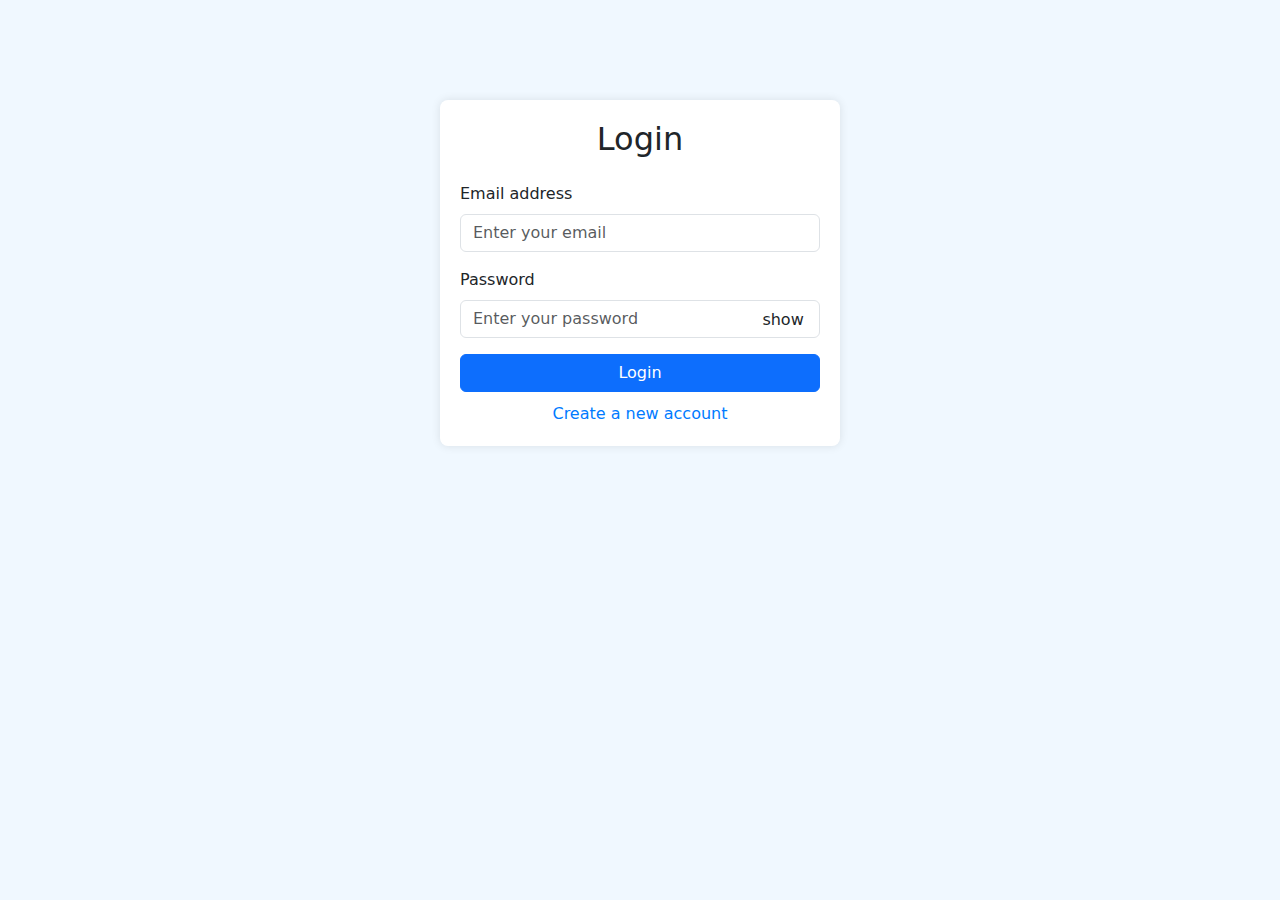
<file: index.html>
<!DOCTYPE html>
<html lang="en">

<head>
    <meta charset="UTF-8">
    <meta name="viewport" content="width=device-width, initial-scale=1.0">
    <title>Login Form</title>
    <link href="https://cdn.jsdelivr.net/npm/bootstrap@5.3.0-alpha3/dist/css/bootstrap.min.css" rel="stylesheet">
    <style>
        body {
            background-color: #f0f8ff;
        }

        .form-container {
            max-width: 400px;
            margin: auto;
            padding: 20px;
            background-color: #fff;
            border-radius: 8px;
            box-shadow: 0 0 10px rgba(0, 0, 0, 0.1);
            margin-top: 100px;
        }

        .link-text {
            display: block;
            text-align: center;
            margin-top: 10px;
        }

        .link-text a {
            text-decoration: none;
            color: #007bff;
            font-weight: 500;
        }

        .link-text a:hover {
            text-decoration: underline;
            color: #0056b3;
        }

        .showError {
            text-align: center;
            background: #ff00009c;
            color: white;
            margin-bottom: 10px;
            padding: 7px;
            border-radius: 8px;
            box-shadow: 2px 2px 7px #ffa8a8;
        }

        .hide_show {
            position: absolute;
            margin-top: -2.4pc;
            margin-left: 18.4pc;
            font-weight: 400;
            cursor: pointer;
            padding: 8px;

        }
    </style>
</head>

<body>

    <div class="form-container">
        <h2 class="text-center mb-4">Login</h2>
        <!-- <form> -->
        <div class="mb-3">
            <label for="email" class="form-label">Email address</label>
            <input type="email" class="form-control" id="email" placeholder="Enter your email" required>
        </div>
        <div class="mb-3">
            <label for="password" class="form-label">Password</label>
            <input type="password" class="form-control" id="password" placeholder="Enter your password" required>
            <span class="hide_show" id="show" onclick="hideShow('show','hide')">show</span>
        </div>
        <div class="errors">
            <p id="showError"></p>
        </div>
        <button type="submit" onclick="login()" class="btn btn-primary w-100">Login</button>
        <!-- </form> -->
        <div class="link-text">
            <a href="sign-up.html">Create a new account</a>
        </div>
    </div>
    <script src="js/login.js"></script>
    <script src="https://cdn.jsdelivr.net/npm/bootstrap@5.3.0-alpha3/dist/js/bootstrap.bundle.min.js"></script>
</body>

</html>
</file>
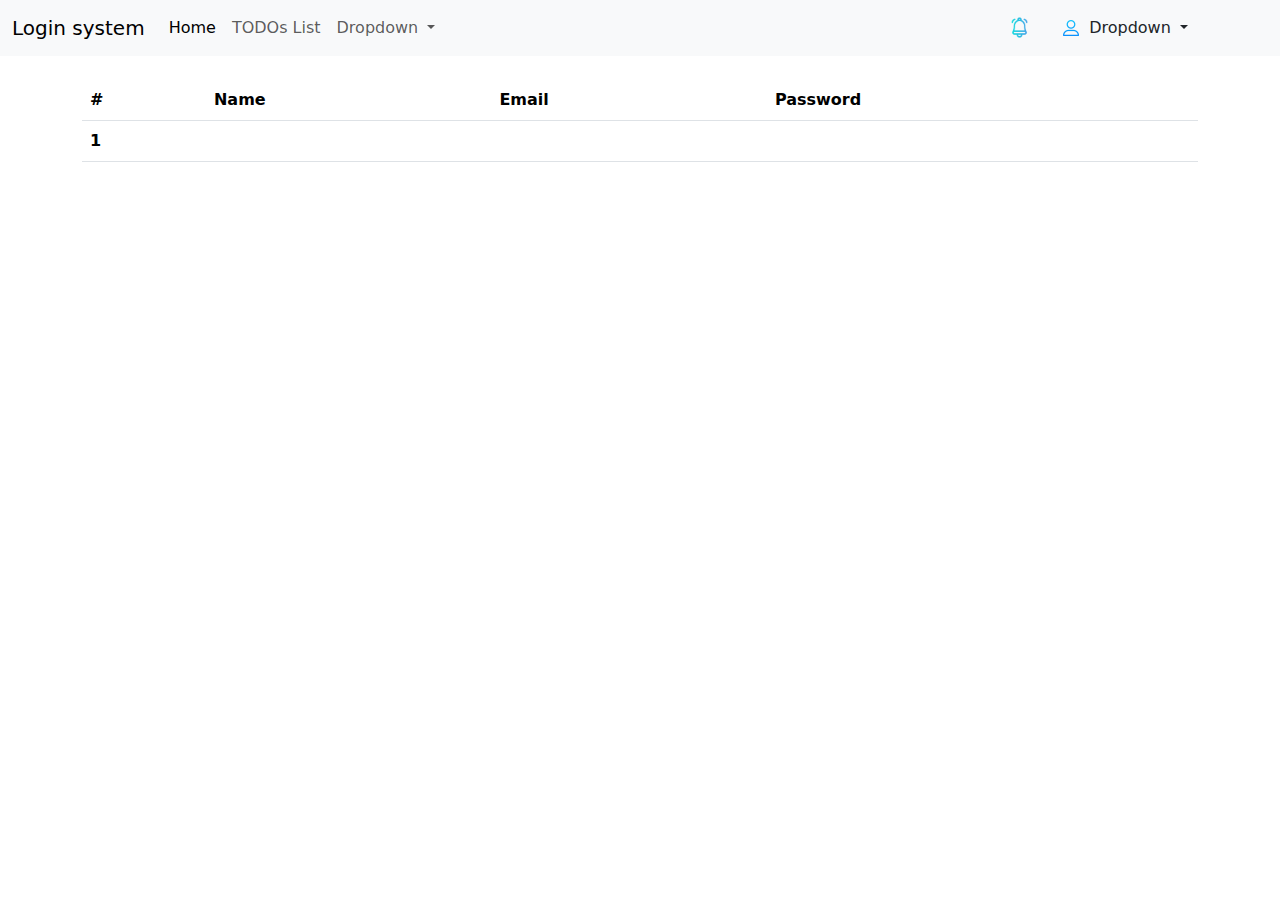
<file: home.html>
<!DOCTYPE html>
<html lang="en">

<head>
    <meta charset="UTF-8">
    <meta name="viewport" content="width=device-width, initial-scale=1.0">
    <title>Home -- Page</title>
</head>
<link href="https://cdn.jsdelivr.net/npm/bootstrap@5.3.0-alpha3/dist/css/bootstrap.min.css" rel="stylesheet">
<link rel="stylesheet" href="css/main.css">

<body>
    <nav class="navbar navbar-expand-lg bg-light">
        <div class="container-fluid">
            <a class="navbar-brand" href="home.html">Login system</a>
            <button class="navbar-toggler" type="button" data-bs-toggle="collapse"
                data-bs-target="#navbarSupportedContent" aria-controls="navbarSupportedContent" aria-expanded="false"
                aria-label="Toggle navigation">
                <span class="navbar-toggler-icon"></span>
            </button>
            <div class="collapse navbar-collapse" id="navbarSupportedContent">
                <ul class="navbar-nav me-auto mb-2 mb-lg-0">
                    <li class="nav-item">
                        <a class="nav-link active" aria-current="page" href="home.html">Home</a>
                    </li>
                    <li class="nav-item">
                        <a class="nav-link" href="#">TODOs List</a>
                    </li>
                    <li class="nav-item dropdown">
                        <a class="nav-link dropdown-toggle" href="#" role="button" data-bs-toggle="dropdown"
                            aria-expanded="false">
                            Dropdown
                        </a>
                        <ul class="dropdown-menu">
                            <li><a class="dropdown-item" href="#">Action</a></li>
                            <li><a class="dropdown-item" href="#">Another action</a></li>
                            <li>
                                <hr class="dropdown-divider">
                            </li>
                            <li><a class="dropdown-item" href="#">Something else here</a></li>
                        </ul>
                    </li>
                </ul>
                <!-- notification -->
                <div class="notification">
                    <div class="noti" style="margin-right: 2pc; margin-top: -2px; cursor: pointer;"><img width="23"
                            src="assets/image/notification_icon.png" onclick="show()" alt="">
                    </div>
                    <div class="notification_box" id="box">
                        <div class="notification_1">Box-1</div>
                        <hr id="margin-0">
                        <div class="notification_1">Box-2</div>
                        <div class="notification_1">Box-3</div>
                    </div>
                </div>
                <!-- DropDown -->
                <li class="nav-item dropdown">
                    <img src="assets/image/user_icon.png" width="16" alt="">
                    <a class="nav-link dropdown-toggle" href="#" role="button" data-bs-toggle="dropdown"
                        aria-expanded="false" id="user_name">
                        Dropdown
                    </a>
                    <ul class="dropdown-menu mr-5">
                        <li><a href="profile.html" class="dropdown-item">Profile</a></li>
                        <li><a class="dropdown-item" href="#">Action</a></li>
                        <li><a class="dropdown-item" href="#">Another action</a></li>
                        <li>
                            <hr class="dropdown-divider">
                        </li>
                        <li> <button class="btn btn-danger button_logout" onclick="logout()"><img
                                    src="assets/image/log-out.png" width="22px" alt="">Logout</button>
                        </li>
                    </ul>
                </li>
            </div>
        </div>
    </nav>

    <div class="container my-4">
        <table class="table">
            <thead>
                <tr>
                    <th scope="col">#</th>
                    <th scope="col">Name</th>
                    <th scope="col">Email</th>
                    <th scope="col">Password</th>
                </tr>
            </thead>
            <tbody>
                <tr>
                    <th scope="row">1</th>
                    <td id="addName"></td>
                    <td id="addEmail"></td>
                    <td id="addPass"></td>
                </tr>
            </tbody>
        </table>
    </div>

    <script src="js/home.js">    </script>
    <script src="js/main.js"></script>
    <script src="https://cdn.jsdelivr.net/npm/bootstrap@5.3.0-alpha3/dist/js/bootstrap.bundle.min.js"></script>
</body>

</html>
</file>
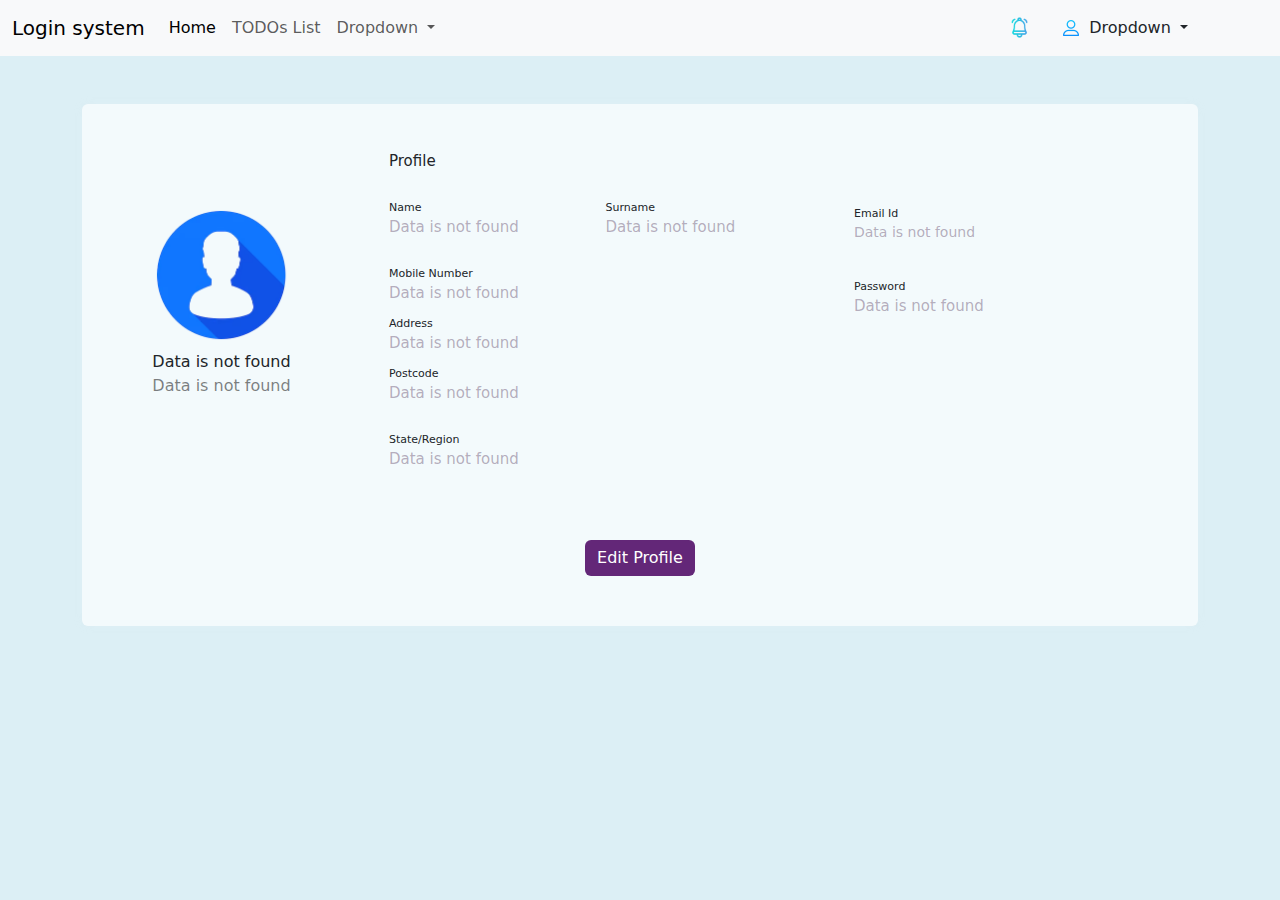
<file: profile.html>
<!DOCTYPE html>
<html lang="en">

<head>
    <meta charset="UTF-8">
    <meta name="viewport" content="width=device-width, initial-scale=1.0">
    <title>Profile -- Page</title>
</head>
<link href="https://cdn.jsdelivr.net/npm/bootstrap@5.3.0-alpha3/dist/css/bootstrap.min.css" rel="stylesheet">
<link rel="stylesheet" href="css/update.css">
<link rel="stylesheet" href="css/main.css">

<body>
    <nav class="navbar navbar-expand-lg bg-light">
        <div class="container-fluid">
            <a class="navbar-brand" href="home.html">Login system</a>
            <button class="navbar-toggler" type="button" data-bs-toggle="collapse"
                data-bs-target="#navbarSupportedContent" aria-controls="navbarSupportedContent" aria-expanded="false"
                aria-label="Toggle navigation">
                <span class="navbar-toggler-icon"></span>
            </button>
            <div class="collapse navbar-collapse" id="navbarSupportedContent">
                <ul class="navbar-nav me-auto mb-2 mb-lg-0">
                    <li class="nav-item">
                        <a class="nav-link active" aria-current="page" href="home.html">Home</a>
                    </li>
                    <li class="nav-item">
                        <a class="nav-link" href="#">TODOs List</a>
                    </li>
                    <li class="nav-item dropdown">
                        <a class="nav-link dropdown-toggle" href="#" role="button" data-bs-toggle="dropdown"
                            aria-expanded="false">
                            Dropdown
                        </a>
                        <ul class="dropdown-menu">
                            <li><a class="dropdown-item" href="#">Action</a></li>
                            <li><a class="dropdown-item" href="#">Another action</a></li>
                            <li>
                                <hr class="dropdown-divider">
                            </li>
                            <li><a class="dropdown-item" href="#">Something else here</a></li>
                        </ul>
                    </li>
                </ul>
                <!-- notification -->
                <div class="notification">
                    <div class="noti" style="margin-right: 2pc; margin-top: -2px; cursor: pointer;"><img width="23"
                            src="assets/image/notification_icon.png" onclick="show()" alt="">
                    </div>
                    <div class="notification_box" id="box">
                        <div class="notification_1">Box-1</div>
                        <hr id="margin-0">
                        <div class="notification_1">Box-2</div>
                        <div class="notification_1">Box-3</div>
                    </div>
                </div>
                <!-- DropDown -->
                <li class="nav-item dropdown">
                    <img src="assets/image/user_icon.png" width="16" alt="">
                    <a class="nav-link dropdown-toggle" href="#" role="button" data-bs-toggle="dropdown"
                        aria-expanded="false" id="user_name">
                        Dropdown
                    </a>
                    <ul class="dropdown-menu mr-5">
                        <li><a href="profile.html" class="dropdown-item">Profile</a></li>
                        <li><a class="dropdown-item" href="#">Action</a></li>
                        <li><a class="dropdown-item" href="#">Another action</a></li>
                        <li>
                            <hr class="dropdown-divider">
                        </li>
                        <li> <button class="btn btn-danger button_logout" onclick="logout()"><img
                                    src="assets/image/log-out.png" width="22px" alt="">Logout</button>
                        </li>
                    </ul>
                </li>
            </div>
        </div>
    </nav>

    <div class="container my-4">
        <div class="container rounded bg-white mt-5 mb-5">
            <div class="row">
                <div class="col-md-3 border-right">
                    <div class="d-flex flex-column align-items-center text-center p-3 py-5"><img
                            class="rounded-circle mt-5" width="150px" src="assets/image/person.png"><span
                            class="font-weight-bold" id="getName">Edogaru</span><span class="text-black-50"
                            id="getEmail">edogaru@mail.com.my</span><span></span></div>
                </div>
                <div class="col-md-5 border-right">
                    <div class="p-3 py-5">
                        <div class="d-flex justify-content-between align-items-center mb-3">
                            <h4 class="text-right">Profile</h4>
                        </div>
                        <div class="row mt-2">
                            <div class="col-md-6"><label class="labels">Name</label>
                                <h4 style="color: rgb(102 78 110 / 46%);" id="getNameProfile">yourName</h4>
                            </div>
                            <div class="col-md-6"><label class="labels">Surname</label>
                                <h4 style="color: rgb(102 78 110 / 46%);" id="surname">Usirname</h4>
                            </div>
                        </div>
                        <div class="row mt-3">
                            <div class="col-md-12"><label class="labels">Mobile Number</label>
                                <h4 style="color: rgb(102 78 110 / 46%);" id="mNumber">+923xxxxxxxxx</h4>
                            </div>
                            <div class="col-md-12"><label class="labels">Address</label>
                                <h4 style="color: rgb(102 78 110 / 46%);" id="address">Address123. city: 123</h4>
                            </div>
                            <div class="col-md-12"><label class="labels">Postcode</label>
                                <h4 style="color: rgb(102 78 110 / 46%);" id="PostCode">9801</h4>
                            </div>
                        </div>
                        <div class="row mt-3">
                            <div class="col-md-6"><label class="labels">State/Region</label>
                                <h4 style="color: rgb(102 78 110 / 46%);" id="state">Tharparkar</h4>
                            </div>
                        </div>
                    </div>
                </div>
                <div class="col-md-4">
                    <div class="p-3 py-5">
                        <br><br>
                        <div class="col-md-12"><label class="labels">Email Id</label>
                            <h4 style="color: rgb(102 78 110 / 46%); font-size: 14px;" id="getEmailProfile">
                                localUser@gmail.com</h4>
                        </div> <br>
                        <div class="col-md-12"><label class="labels">Password</label>
                            <h4 style="color: rgb(102 78 110 / 46%);" id="userPass">12345678</h4>
                        </div>
                    </div>
                </div>
                <div class="mt-3 text-center" style="margin-bottom: 50px;">
                    <button class="btn btn-primary profile-button" type="button" onclick="edit()">Edit Profile</button>
                </div>
            </div>
        </div>
    </div>
    </div>
    </div>
    <script src="js/main.js"></script>

    <!-- <script src="js/home.js"></script> -->
    <script src="js/profile.js"></script>
    <script src="https://cdn.jsdelivr.net/npm/bootstrap@5.3.0-alpha3/dist/js/bootstrap.bundle.min.js"></script>
</body>

</html>
</file>
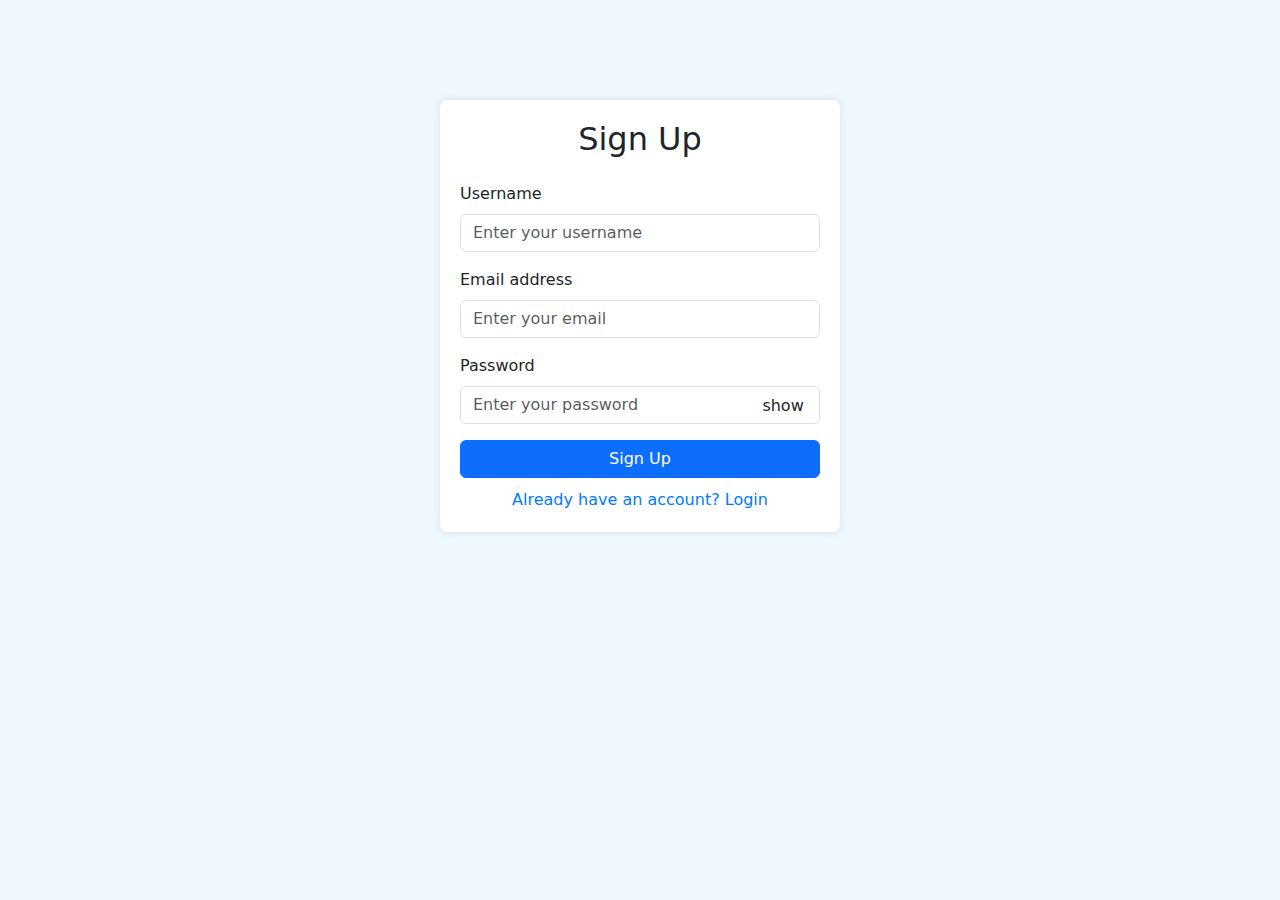
<file: sign-up.html>
<!DOCTYPE html>
<html lang="en">

<head>
    <meta charset="UTF-8">
    <meta name="viewport" content="width=device-width, initial-scale=1.0">
    <title>Sign-Up Form</title>
    <link href="https://cdn.jsdelivr.net/npm/bootstrap@5.3.0-alpha3/dist/css/bootstrap.min.css" rel="stylesheet">
    <link rel="stylesheet" href="style.css">
</head>

<body>

    <div class="form-container">
        <h2 class="text-center mb-4">Sign Up</h2>
        <form>
            <div class="mb-3">
                <label for="username" class="form-label">Username</label>
                <input type="text" class="form-control" id="username" placeholder="Enter your username" required>
                <p class="error" id="paraError"></p>
            </div>
            <div class="mb-3">
                <label for="email" class="form-label">Email address</label>
                <input type="email" class="form-control" id="email" placeholder="Enter your email" required>
                <p class="error" id="paraError1"></p>

            </div>
            <div class="mb-3">
                <label for="password" class="form-label">Password</label>
                <input type="password" class="form-control" id="password" placeholder="Enter your password" required>
                <span class="hide_show" id="show" onclick="hideShow('show','hide')">show</span>
                <p class="error" id="paraError2"></p>

            </div>
            <button type="submit" class="btn btn-primary w-100" onclick="submitData()">Sign Up</button>
        </form>
        <div class="link-text">
            <a href="./index.html">Already have an account? Login</a>
        </div>
    </div>
    <!-- main js -->
    <script src="js/sign_up.js"></script>
    <!-- bootstrap js -->
    <script src="https://cdn.jsdelivr.net/npm/bootstrap@5.3.0-alpha3/dist/js/bootstrap.bundle.min.js"></script>
</body>

</html>
</file>
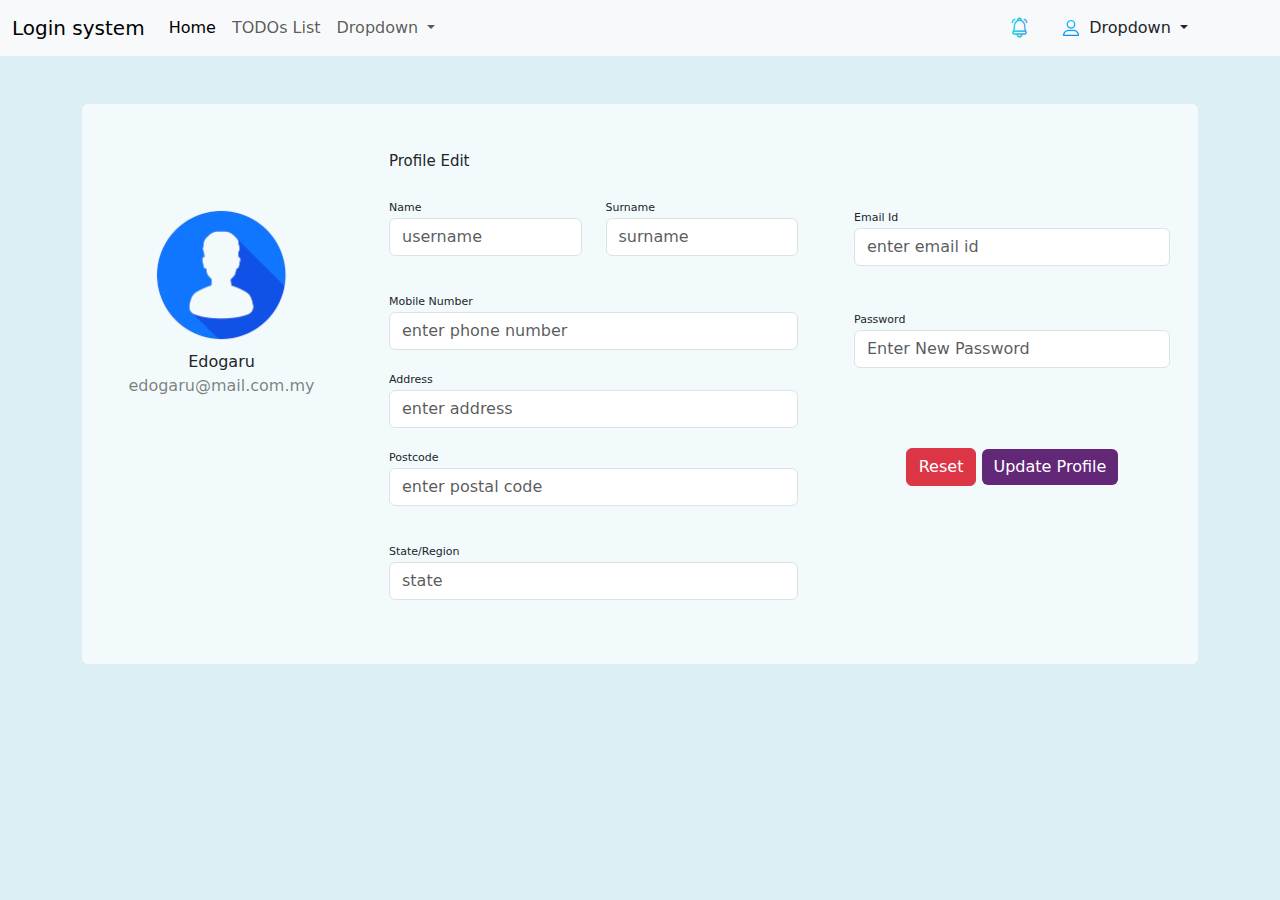
<file: update.html>
<!DOCTYPE html>
<html lang="en">

<head>
    <meta charset="UTF-8">
    <meta name="viewport" content="width=device-width, initial-scale=1.0">
    <title>Edit -- Page</title>
</head>
<link href="https://cdn.jsdelivr.net/npm/bootstrap@5.3.0-alpha3/dist/css/bootstrap.min.css" rel="stylesheet">
<link rel="stylesheet" href="css/update.css">
<link rel="stylesheet" href="css/main.css">

<body>
    <nav class="navbar navbar-expand-lg bg-light">
        <div class="container-fluid">
            <a class="navbar-brand" href="home.html">Login system</a>
            <button class="navbar-toggler" type="button" data-bs-toggle="collapse"
                data-bs-target="#navbarSupportedContent" aria-controls="navbarSupportedContent" aria-expanded="false"
                aria-label="Toggle navigation">
                <span class="navbar-toggler-icon"></span>
            </button>
            <div class="collapse navbar-collapse" id="navbarSupportedContent">
                <ul class="navbar-nav me-auto mb-2 mb-lg-0">
                    <li class="nav-item">
                        <a class="nav-link active" aria-current="page" href="home.html">Home</a>
                    </li>
                    <li class="nav-item">
                        <a class="nav-link" href="#">TODOs List</a>
                    </li>
                    <li class="nav-item dropdown">
                        <a class="nav-link dropdown-toggle" href="#" role="button" data-bs-toggle="dropdown"
                            aria-expanded="false">
                            Dropdown
                        </a>
                        <ul class="dropdown-menu">
                            <li><a class="dropdown-item" href="#">Action</a></li>
                            <li><a class="dropdown-item" href="#">Another action</a></li>
                            <li>
                                <hr class="dropdown-divider">
                            </li>
                            <li><a class="dropdown-item" href="#">Something else here</a></li>
                        </ul>
                    </li>
                </ul>
                <!-- notification -->
                <div class="notification">
                    <div class="noti" style="margin-right: 2pc; margin-top: -2px; cursor: pointer;"><img width="23"
                            src="assets/image/notification_icon.png" onclick="show()" alt="">
                    </div>
                    <div class="notification_box" id="box">
                        <div class="notification_1">Box-1</div>
                        <hr id="margin-0">
                        <div class="notification_1">Box-2</div>
                        <div class="notification_1">Box-3</div>
                    </div>
                </div>
                <!-- DropDown -->
                <li class="nav-item dropdown">
                    <img src="assets/image/user_icon.png" width="16" alt="">
                    <a class="nav-link dropdown-toggle" href="#" role="button" data-bs-toggle="dropdown"
                        aria-expanded="false" id="user_name">
                        Dropdown
                    </a>
                    <ul class="dropdown-menu mr-5">
                        <li><a href="profile.html" class="dropdown-item">Profile</a></li>
                        <li><a class="dropdown-item" href="#">Action</a></li>
                        <li><a class="dropdown-item" href="#">Another action</a></li>
                        <li>
                            <hr class="dropdown-divider">
                        </li>
                        <li> <button class="btn btn-danger button_logout" onclick="logout()"><img
                                    src="assets/image/log-out.png" width="22px" alt="">Logout</button>
                        </li>
                    </ul>
                </li>
            </div>
        </div>
    </nav>

    <div class="container my-4">
        <div class="container rounded bg-white mt-5 mb-5">
            <div class="row">
                <div class="col-md-3 border-right">
                    <div class="d-flex flex-column align-items-center text-center p-3 py-5"><img
                            class="rounded-circle mt-5" width="150px" src="assets/image/person.png"><span
                            class="font-weight-bold" id="getName">Edogaru</span><span class="text-black-50"
                            id="getEmail">edogaru@mail.com.my</span><span> </span></div>
                </div>
                <div class="col-md-5 border-right">
                    <div class="p-3 py-5">
                        <div class="d-flex justify-content-between align-items-center mb-3">
                            <h4 class="text-right">Profile Edit</h4>
                        </div>
                        <div class="row mt-2">
                            <div class="col-md-6"><label class="labels" for="name">Name</label>
                                <input type="text" class="form-control" placeholder="username" value="" id="name">
                                <p class="error" id="nameErorr"></p>
                            </div>
                            <div class="col-md-6">
                                <label class="labels" for="surname">Surname</label><input type="text"
                                    class="form-control" value="" placeholder="surname" id="surname">
                                <p class="error" id="surnameError"></p>

                            </div>
                        </div>
                        <div class="row mt-3">
                            <div class="col-md-12"><label class="labels" for="mobileNum">Mobile Number</label><input
                                    type="number" class="form-control" placeholder="enter phone number" id="mobileNum"
                                    value="">
                                <p class="error" id="mobileNumError"></p>

                            </div>
                            <div class="col-md-12"><label class="labels" for="address">Address</label><input type="text"
                                    class="form-control" placeholder="enter address" id="address" value="">
                                <p class="error" id="addressError"></p>

                            </div>
                            <div class="col-md-12"><label class="labels" for="PostCode">Postcode</label><input
                                    type="number" class="form-control" placeholder="enter postal code" id="PostCode"
                                    value="">
                                <p class="error" id="postCodeError"></p>

                            </div>

                        </div>
                        <div class="row mt-3">
                            <div class="col-md-12"><label class="labels" for="stateRegion">State/Region</label><input
                                    type="text" class="form-control" value="" placeholder="state" id="stateRegion">
                                <p class="error" id="stateError"></p>
                            </div>
                        </div>
                    </div>
                </div>
                <div class="col-md-4">
                    <div class="p-3 py-5">
                        <br><br>
                        <div class="col-md-12 my-1"><label class="labels" for="email_Id">Email Id</label><input
                                type="email" class="form-control" placeholder="enter email id" required id="email_Id"
                                value="">
                            <p class="error" id="emailError"></p>

                        </div> <br>
                        <div class="col-md-12"><label class="labels" for="Pass">Password</label><input type="text"
                                class="form-control" placeholder="Enter New Password" id="Pass" value="">
                            <p class="error" id="PassError"></p>

                        </div>
                    </div>
                    <div class="mt-3 text-center" style="margin-bottom: 50px;">
                        <button class="btn btn-danger px-6" type="button" onclick="reset()">Reset</button>
                        <button class="btn btn-primary profile-button" type="button" onclick="update()">Update
                            Profile</button>
                    </div>
                </div>
            </div>
        </div>
    </div>
    </div>
    </div>
    <script src="js/main.js"></script>

    <script src="js/update.js"></script>
    <script src="https://cdn.jsdelivr.net/npm/bootstrap@5.3.0-alpha3/dist/js/bootstrap.bundle.min.js"></script>
</body>

</html>
</file>
<file: css/main.css>
li {
    text-decoration: none;
    list-style-type: none;
}

.dropdown {
    margin-right: 5pc;
    display: flex;
    flex-direction: row;
    flex-wrap: nowrap;
    align-content: center;
    align-items: center;
    gap: 10px;
}

.button_logout {
    display: flex;
    justify-content: center;
    align-items: center;
    text-align: center;
    padding: 6px 42px !important;
}

.notification_box {
    position: absolute;
    background: #e3e8eda6;
    width: 65vh;
    height: 68vh;
    right: 4pc;
    border-radius: 6px;
    top: 45px;
    border: 2px solid #80808038;
    box-shadow: 8px 10px 12px powderblue;
    display: none;
}

.notification_1 {
    background: #f5deb37a;
    padding: 3px 11px;
    border-top-left-radius: 6px;
    border-top-right-radius: 6px;
}

#margin-0 {
    margin: 0;
}
</file>
<file: css/update.css>
body {
    background: rgba(206, 232, 241, 0.712);
}

.bg-white {
    box-shadow: 0 0 10px rgba(234, 234, 234, 0.1) !important;
    background-color: #ffffffaa !important;
}

.form-control:focus {
    box-shadow: none;
    border-color: #BA68C8
}

.profile-button {
    background: rgb(99, 39, 120);
    box-shadow: none;
    border: none
}

.profile-button:hover {
    background: #682773
}

.profile-button:focus {
    background: #682773;
    box-shadow: none
}

.profile-button:active {
    background: #682773;
    box-shadow: none
}

.back:hover {
    color: #682773;
    cursor: pointer
}

.labels {
    font-size: 11px
}

.add-experience:hover {
    background: #BA68C8;
    color: #fff;
    cursor: pointer;
    border: solid 1px #BA68C8
}

h4 {
    font-size: 15px;
}

.error {
    color: red !important;
    font-size: 14px !important;
}
</file>
<file: style.css>
body {
    background-color: #f0f8ff;
}

.form-container {
    max-width: 400px;
    margin: auto;
    padding: 20px;
    background-color: #fff;
    border-radius: 8px;
    box-shadow: 0 0 10px rgba(0, 0, 0, 0.1);
    margin-top: 100px;
}

.link-text {
    display: block;
    text-align: center;
    margin-top: 10px;
}

.link-text a {
    text-decoration: none;
    color: #007bff;
    font-weight: 500;
}

.link-text a:hover {
    text-decoration: underline;
    color: #0056b3;
}

.hide_show {
    position: absolute;
    margin-top: -2.4pc;
    margin-left: 18.4pc;
    font-weight: 400;
    cursor: pointer;
    padding: 8px;

}

.error {
    color: rgba(255, 0, 0, 0.759);
}
</file>
